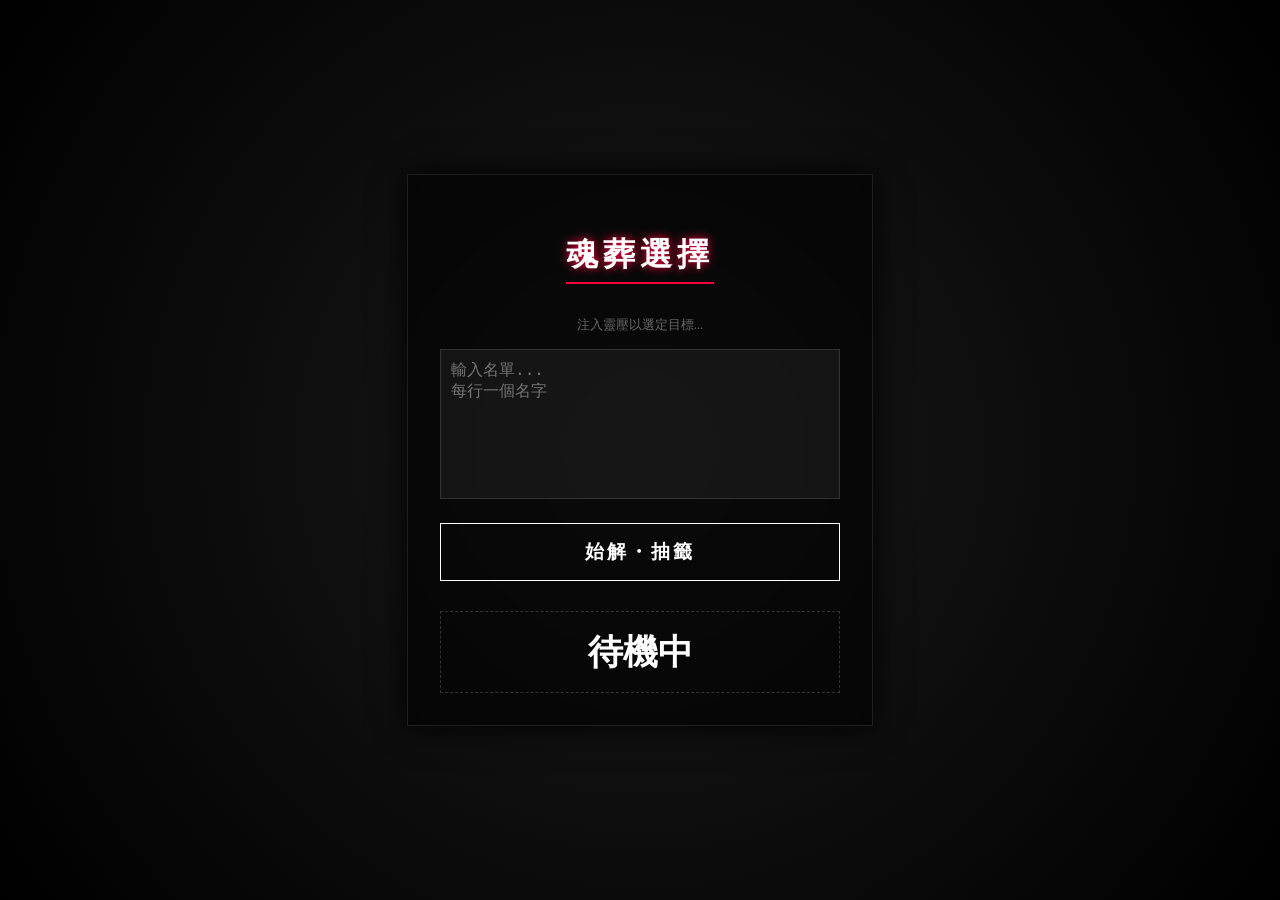
<file: lab1/lab1.html>
<!DOCTYPE html>
<html lang="zh-Hant">
<head>
    <meta charset="UTF-8">
    <meta name="viewport" content="width=device-width, initial-scale=1.0">
    <title>114 Web Labs - 魂葬抽籤</title>
    <style>
        /* --- 死神美學 CSS --- */
        :root {
            --black: #050505;
            --white: #ffffff;
            --reiatsu-red: #ff003c;
            --getsuga-blue: #00e5ff;
            --blade-gray: #333333;
        }

        body {
            background-color: var(--black);
            color: var(--white);
            font-family: 'Noto Serif TC', serif;
            display: flex;
            justify-content: center;
            align-items: center;
            min-height: 100vh;
            margin: 0;
            background-image: radial-gradient(circle at center, #1a1a1a 0%, #000 100%);
        }

        .container {
            width: 400px;
            padding: 2rem;
            border: 1px solid rgba(255, 255, 255, 0.1);
            background: rgba(0, 0, 0, 0.6);
            backdrop-filter: blur(5px);
            text-align: center;
            position: relative;
            box-shadow: 0 0 30px rgba(0, 0, 0, 1);
        }

        /* 標題：帶有斬擊感的文字 */
        h2 {
            font-size: 2rem;
            letter-spacing: 5px;
            text-shadow: 0 0 10px var(--reiatsu-red);
            margin-bottom: 20px;
            border-bottom: 2px solid var(--reiatsu-red);
            display: inline-block;
            padding-bottom: 5px;
        }

        /* 名單輸入區 */
        textarea {
            width: 100%;
            height: 150px;
            background: rgba(255, 255, 255, 0.05);
            border: 1px solid var(--blade-gray);
            color: var(--white);
            padding: 10px;
            font-size: 16px;
            resize: none;
            box-sizing: border-box;
            outline: none;
            transition: 0.3s;
        }

        textarea:focus {
            border-color: var(--getsuga-blue);
            box-shadow: 0 0 10px rgba(0, 229, 255, 0.3);
        }

        /* 抽籤按鈕：斬魄刀風格 */
        button {
            margin-top: 20px;
            width: 100%;
            padding: 15px;
            background: transparent;
            color: var(--white);
            border: 1px solid var(--white);
            font-size: 1.2rem;
            font-weight: bold;
            cursor: pointer;
            position: relative;
            overflow: hidden;
            transition: 0.4s;
            letter-spacing: 3px;
        }

        button:hover {
            background: var(--white);
            color: var(--black);
            transform: skewX(-10deg);
        }

        /* 結果顯示區 */
        #result-box {
            margin-top: 30px;
            height: 80px;
            display: flex;
            align-items: center;
            justify-content: center;
            border: 1px dashed var(--blade-gray);
            position: relative;
        }

        #result {
            font-size: 2.2rem;
            font-weight: 900;
            color: var(--white);
            transition: 0.2s;
        }

        /* 抽籤時的「靈壓爆發」動畫 */
        .reiatsu-active {
            animation: flicker 0.1s infinite;
            color: var(--reiatsu-red) !important;
        }

        @keyframes flicker {
            0% { opacity: 0.5; transform: scale(0.95); }
            100% { opacity: 1; transform: scale(1.05); }
        }

        .final-winner {
            text-shadow: 0 0 20px var(--reiatsu-red), 0 0 40px var(--reiatsu-red);
            color: var(--white) !important;
            animation: winner-glow 1s ease-out;
        }

        @keyframes winner-glow {
            from { transform: scale(1.5); filter: brightness(2); }
            to { transform: scale(1); filter: brightness(1); }
        }
    </style>
</head>
<body>

    <div class="container">
        <h2>魂葬選擇</h2>
        <p style="font-size: 0.8rem; color: #666; margin-bottom: 15px;">注入靈壓以選定目標...</p>
        
        <textarea id="nameList" placeholder="輸入名單...&#10;每行一個名字"></textarea>
        
        <button onclick="performSoulBurial()">始解・抽籤</button>

        <div id="result-box">
            <div id="result">待機中</div>
        </div>
    </div>

    <script>
        let isSpinning = false;

        function performSoulBurial() {
            if (isSpinning) return;

            const textarea = document.getElementById('nameList');
            const resultDisplay = document.getElementById('result');
            
            // 取得名單並過濾空白
            const names = textarea.value.split('\n').map(n => n.trim()).filter(n => n !== "");

            if (names.length < 2) {
                alert("靈壓不足（請至少輸入兩個名字）");
                return;
            }

            isSpinning = true;
            resultDisplay.classList.add('reiatsu-active');
            resultDisplay.classList.remove('final-winner');

            let counter = 0;
            const spinTime = 20; // 閃動次數
            
            // 隨機閃動效果
            const timer = setInterval(() => {
                const randomIndex = Math.floor(Math.random() * names.length);
                resultDisplay.innerText = names[randomIndex];
                counter++;

                if (counter > spinTime) {
                    clearInterval(timer);
                    
                    // 最終決定
                    const winner = names[Math.floor(Math.random() * names.length)];
                    resultDisplay.innerText = winner;
                    
                    // 加入終結動畫
                    resultDisplay.classList.remove('reiatsu-active');
                    resultDisplay.classList.add('final-winner');
                    isSpinning = false;
                }
            }, 80); // 閃動速度
        }
    </script>

</body>
</html>
</file>
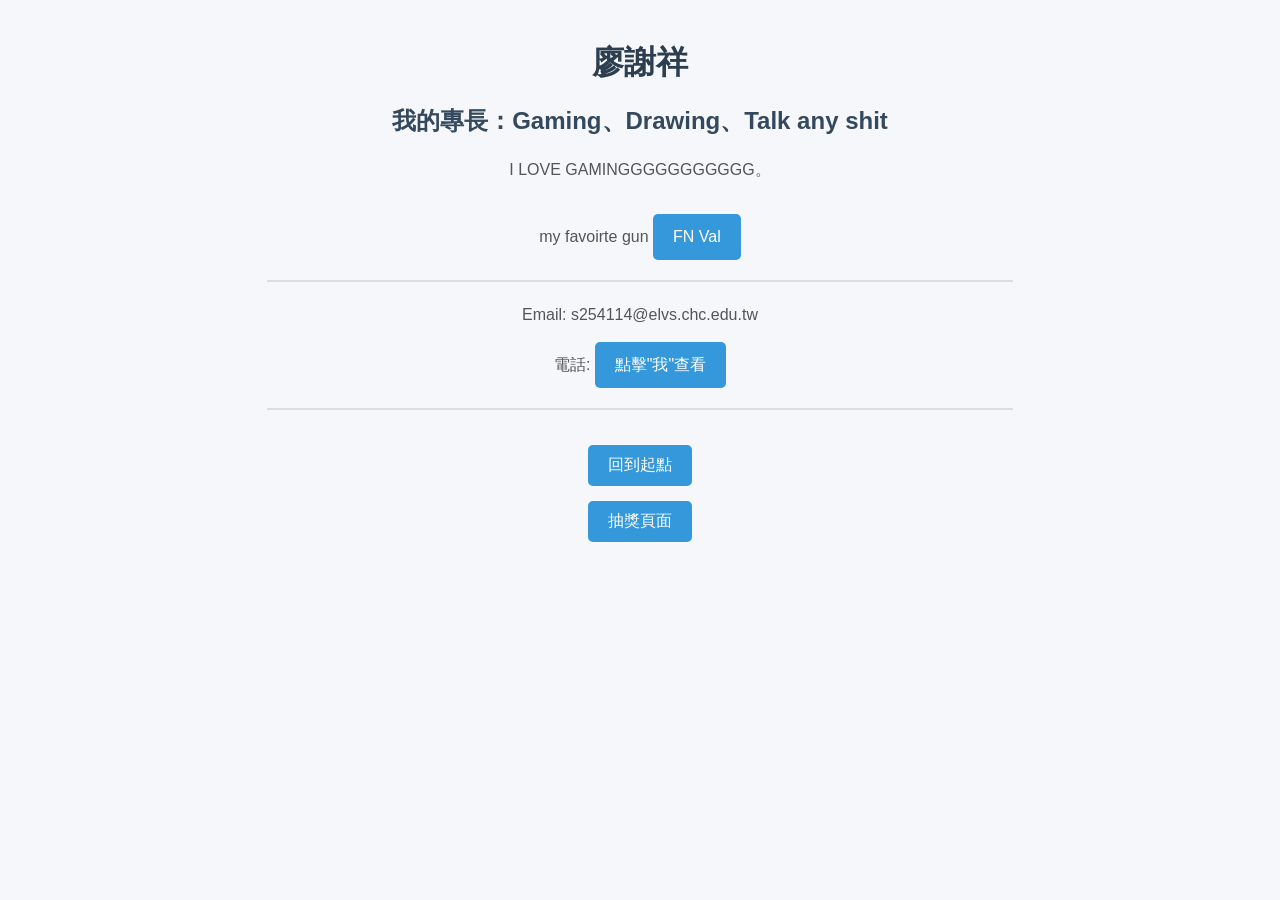
<file: lab2/lab2.html>
<!DOCTYPE html>
<html lang="zh-Hant">
<head>
    <meta charset="UTF-8"> <!-- 設定網頁編碼，避免中文亂碼 -->
    <meta name="viewport" content="width=device-width, initial-scale=1.0"> <!-- 讓手機也能正常顯示 -->
    <title>Among Us</title> <!-- 瀏覽器分頁上顯示的標題 -->
    <link rel="stylesheet" href="style.css">
</head>
<body>
    <!-- 主標題：我的名字 -->
    <h1>廖謝祥</h1>

    <!-- 副標題：我的專長 -->
    <h2>我的專長：Gaming、Drawing、Talk any shit</h2>

    <!-- 自我介紹段落 -->
    <p>
        I LOVE GAMINGGGGGGGGGGG。
        
    </p>
    <p>
        my favoirte gun   <a href="https://upload.wikimedia.org/wikipedia/commons/7/71/AS_Val_%28541-03%29_mod_noBG.png">FN Val</a>
    </p>

    <!-- 分隔線 -->
    <hr>

    <!-- 聯絡資訊 -->
    <p>
        Email: s254114@elvs.chc.edu.tw<br>
        電話: <a href="https://www.youtube.com/watch?v=dQw4w9WgXcQ">點擊"我"查看</a>
    </p>

    <hr>

    <!-- 回首頁 -->
    <a href="https://s254114-bot.github.io/114-web">回到起點</a>
    <br>
    <a href="https://s254114-bot.github.io/114-web/lab1/lab1.html">抽獎頁面</a>
</body>
</html>
</file>
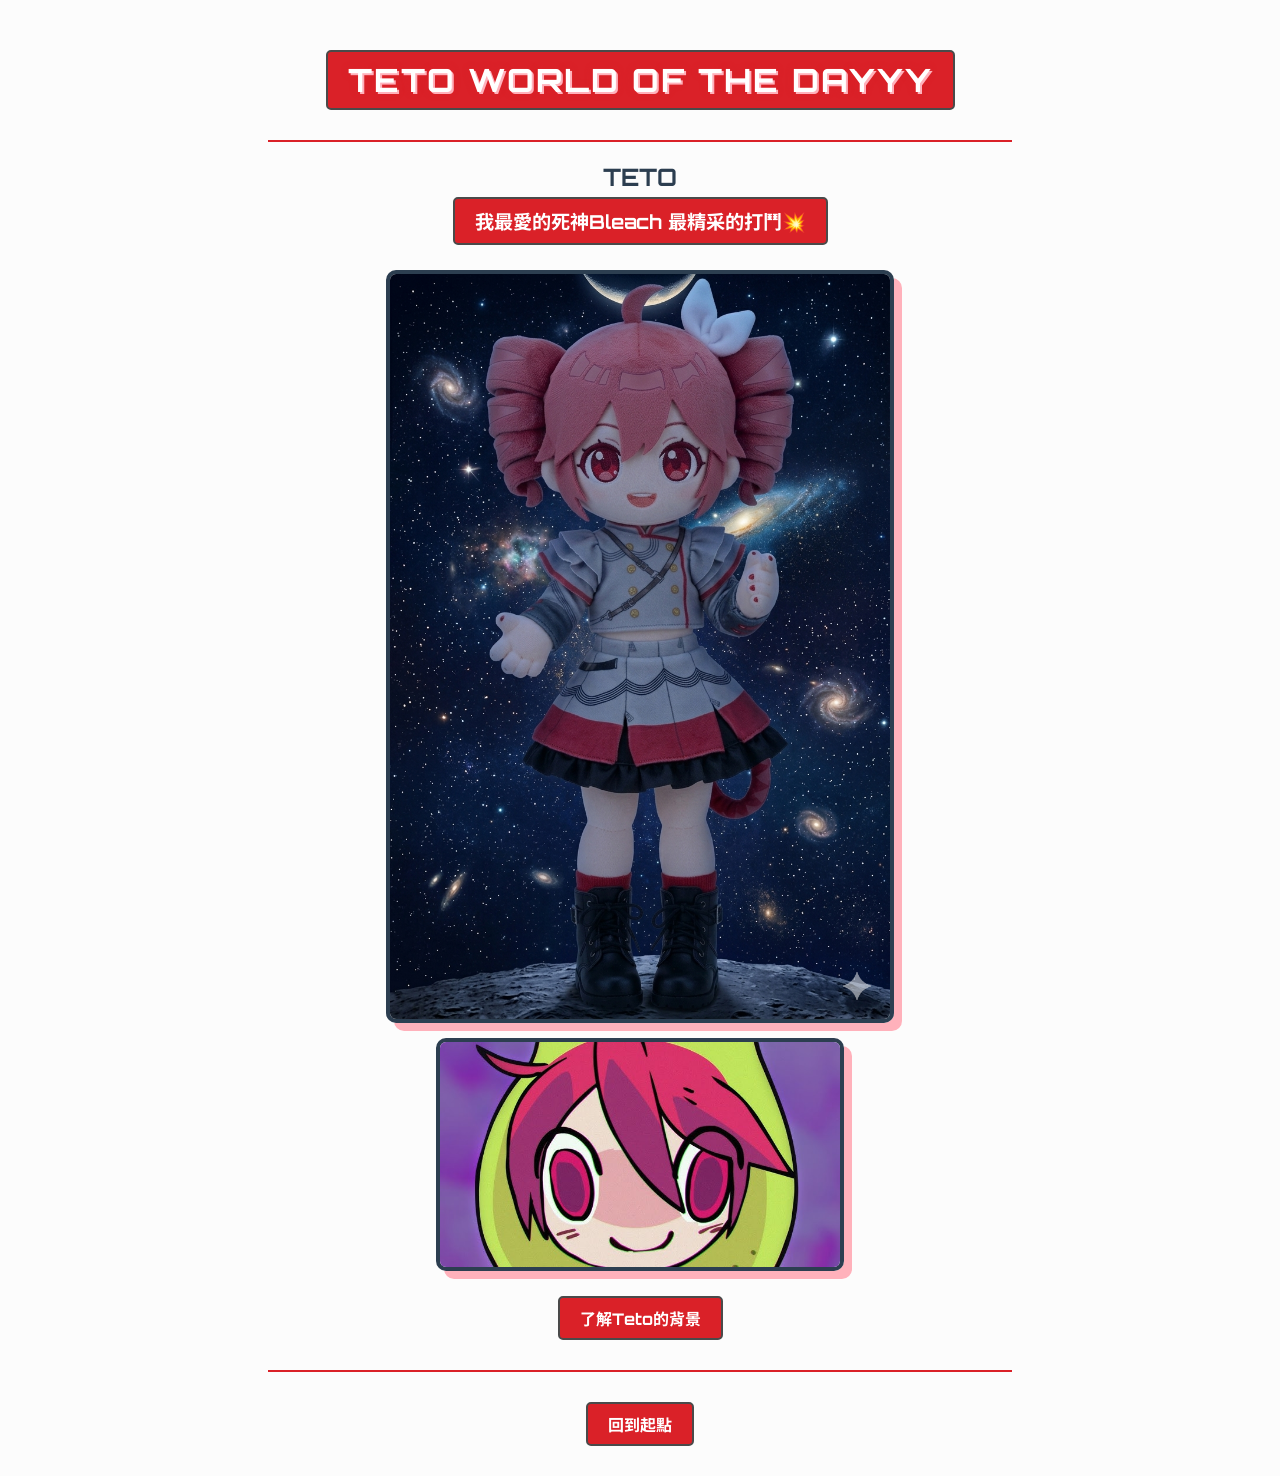
<file: lab3/lab3.html>
<!DOCTYPE html>
<html lang="en">
<head>
    <meta charset="UTF-8">
    <meta http-equiv="X-UA-Compatible" content="IE=edge">
    <meta name="viewport" content="width=device-width, initial-scale=1.0">
    <title>Lab 3-Tetoooo</title>
    <link rel="stylesheet" href="style.css">
    <link href="https://fonts.googleapis.com/css2?family=Orbitron:wght@700&family=Noto+Sans+TC:wght@400;700&display=swap" rel="stylesheet">
</head>
<body>
    <h1>
        <a href="https://www.youtube.com/shorts/adWwp5YMrWg"target="_blank">Teto world of the dayyy</a>
    </h1>
    <hr>
    <h2>
        TETO
        <p>
        <a href="https://www.youtube.com/watch?v=zLeWP4OAUTk"target="_blank">我最愛的死神Bleach 最精采的打鬥💥</a>
    </p>
    </h2>
    <img src="teto.png" alt="Cute teto"width="500">
    <div class="profile-section">
        <img src="pearto.jpg" alt="Kasane Teto" width="400" style="display: block; margin: 15px auto;">
    <a href="https://vocaloid.fandom.com/wiki/Kasane_Teto"target="_blank">了解Teto的背景</a>
</div>
    <hr>
    <a href="https://s254114-bot.github.io/114-web">回到起點</a>
</body>
</html>
</file>
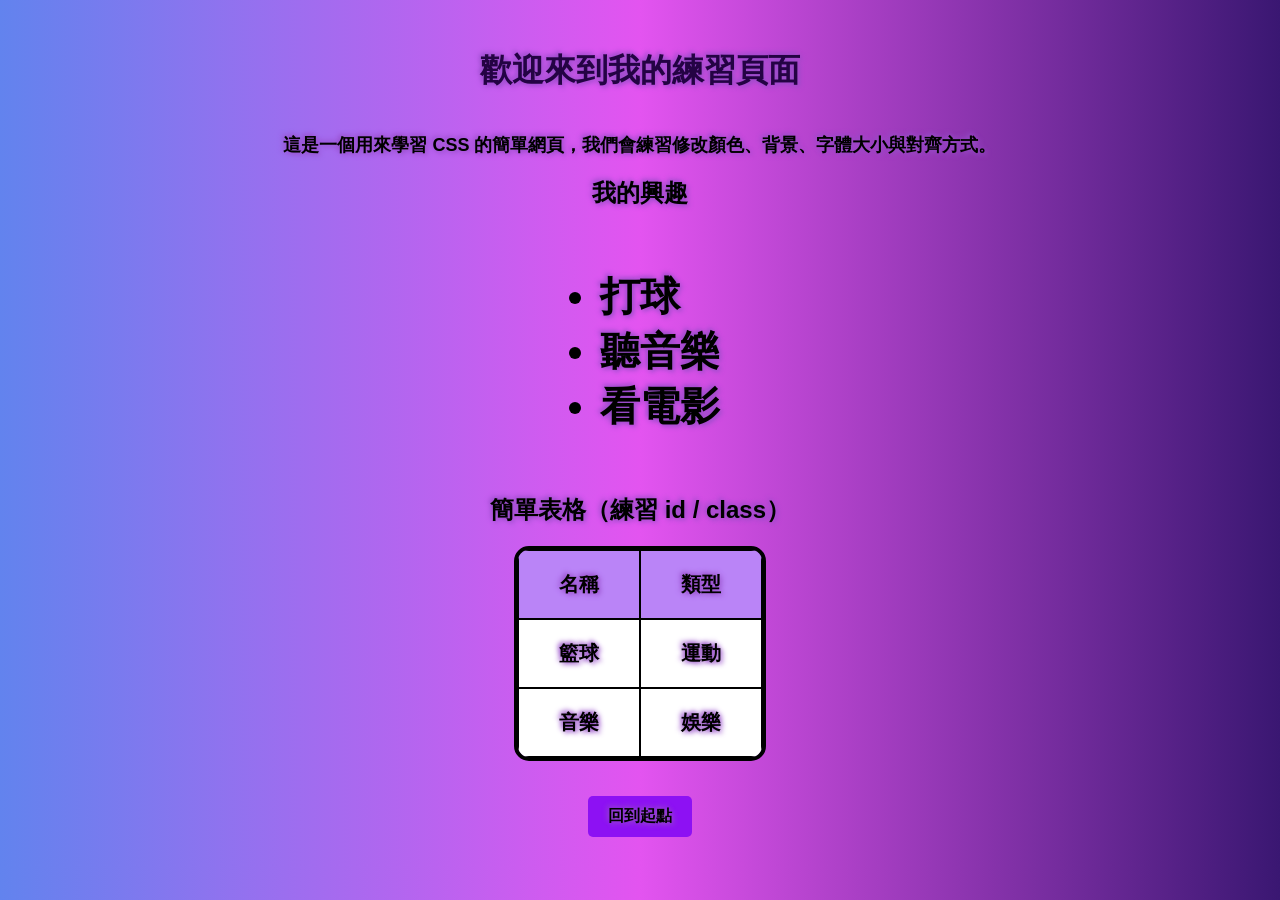
<file: lab5/css test.html>
<!DOCTYPE html>
<html lang="zh-Hant">
<head>
    <meta charset="UTF-8">
    <meta name="viewport" content="width=device-width, initial-scale=1.0">
    <title>CSS 練習頁面</title>
    <link rel="stylesheet" href="style.css">
</head>
<body>
    <h1>歡迎來到我的練習頁面</h1>

    <p>
        這是一個用來學習 CSS 的簡單網頁，我們會練習修改顏色、背景、字體大小與對齊方式。
    </p>

    <h2>我的興趣</h2>
    <ul>
        <li>打球</li>
        <li>聽音樂</li>
        <li>看電影</li>
    </ul>

    <h2>簡單表格（練習 id / class）</h2>
    <table id="my-table">
        <tr>
            <th>名稱</th>
            <th>類型</th>
        </tr>
        <tr class="row1">
            <td>籃球</td>
            <td>運動</td>
        </tr>
        <tr class="row2">
            <td>音樂</td>
            <td>娛樂</td>
        </tr>
    </table>
    <a href="https://s254114-bot.github.io/114-web">回到起點</a>
</body>
</html>
</file>
<file: lab2/style.css>
/* 整體頁面設定 */
body {
    font-family: Arial, sans-serif;
    background-color: #f5f7fa;
    margin: 0;
    padding: 20px;
    text-align: center;
}

/* 主標題 */
h1 {
    color: #2c3e50;
    margin-bottom: 10px;
}

/* 副標題 */
h2 {
    color: #34495e;
    margin-bottom: 20px;
}

/* 段落 */
p {
    color: #555;
    line-height: 1.6;
}

/* 分隔線 */
hr {
    margin: 20px auto;
    width: 60%;
    border: 1px solid #ddd;
}

/* 連結按鈕 */
a {
    display: inline-block;
    margin-top: 15px;
    padding: 10px 20px;
    background-color: #3498db;
    color: white;
    text-decoration: none;
    border-radius: 5px;
}

/* 滑鼠移上效果 */
a:hover {
    background-color: #2980b9;
}
</file>
<file: lab3/style.css>
/* 全域設定：將 body 的內容全部置中 */
body {
    font-family: 'Orbitron', 'Noto Sans TC', sans-serif; /* 套用 Teto 主題字體 */
    background-color: #fcfcfc; /* Teto 主題背景色 */
    text-align: center; /* **關鍵：讓所有文本置中** */
    margin: 0;
    padding: 20px;
}

/* 標題設定：H1 和 H2 也會繼承 body 的 text-align: center */
h1 {
    color: #da2128; /* Teto 經典紅 */
    text-transform: uppercase;
    letter-spacing: 2px;
    text-shadow: 2px 2px 0px #ffb1bb, 0 0 8px rgba(218, 33, 40, 0.3);
    margin-top: 20px;
    margin-bottom: 20px;
}

h2 {
    color: #2c3e50; /* 服裝深灰 */
    margin-bottom: 10px;
}

/* 段落設定 */
p {
    margin: 0;
    padding: 0;
}

/* **核心：圖片置中設定** */
img {
    display: block; /* 讓圖片成為塊級元素 */
    margin-left: auto; /* **關鍵：左右 margin 為 auto 實現置中** */
    margin-right: auto;
    margin-top: 15px;
    margin-bottom: 15px;
    max-width: 100%; /* 確保自適應，不超出螢幕 */
    height: auto;
    border: 4px solid #2c3e50; /* 漫畫風格邊框 */
    box-shadow: 8px 8px 0px #ffb1bb; /* 粉紅漫畫陰影 */
    border-radius: 10px;
}

/* 水平線設定：也要置中並縮小寬度 */
hr {
    border: 0;
    border-top: 2px solid #da2128;
    width: 60%; /* 縮小寬度 */
    margin: 20px auto; /* 上下 20px，左右 auto 置中 */
}

/* **連結（按鈕）置中與樣式** */
a {
    font-weight: 700;
    display: inline-block; /* 讓 margin 左右 auto 生效並維持 inline 特性 */
    margin: 10px auto; /* 上下 10px，左右 auto 嘗試置中 (雖然 inline-block 主要靠父層置中) */
    padding: 8px 20px;
    background-color: #da2128; /* Teto 經典紅 */
    color: white;
    text-decoration: none;
    border-radius: 5px;
    border: 2px solid #4a4a4a;
    transition: all 0.3s ease;
}

a:hover {
    background-color: white;
    color: #da2128;
    box-shadow: 0 0 15px #ffb1bb;
    transform: scale(1.05);
}

/* 對於 h2 內部那個嵌套的 p a 連結，特別修正間距 */
h2 a {
    font-size: 0.8em; /* 讓 Bleach 連結小一點 */
    margin-top: 5px;
}
</file>
<file: lab5/style.css>
body {
    background: linear-gradient(to right, #6283ee, #e354f0, #3a1772);
font-weight: bold;
text-shadow:
    2px 2px 5px #974dc9,
    -2px -2px 5px #974dc9;
    font-family: Arial, sans-serif;
    text-align: center;
    padding: 20px;
}
h1 {
    display: inline-block;
    font-size: 32px;
    color:rgb(36, 3, 68)
}
ul {
    display: inline-block;
    text-align: left;
    font-size: 40px;
  }
p {
    font-size: 18px;
  }
  table {
    margin: 20px auto;
    border-collapse: separate;
    border-spacing: 0;
    overflow: hidden;
    border: 4px solid #000000;
    border-radius: 15px;
    font-size: 20px;
  }
  
  th,
  td {
    padding: 20px 40px;
    border: 1px solid #000000;
  }
  
  th {
    background-color: #ba84f7;
    color: rgb(0, 0, 0);
  }
  #my-table {
    background-color: rgb(126, 58, 172);
  }
  
  .row1 {
    background-color: #ffffff;
  }
  
  .row2 {
    background-color: #ffffff;
  }
  a {
    display: inline-block;
    margin-top: 15px;
    padding: 10px 20px;
    background-color: #8d11f3;
    color: rgb(0, 0, 0);
    text-decoration: none;
    border-radius: 5px;
}
</file>
